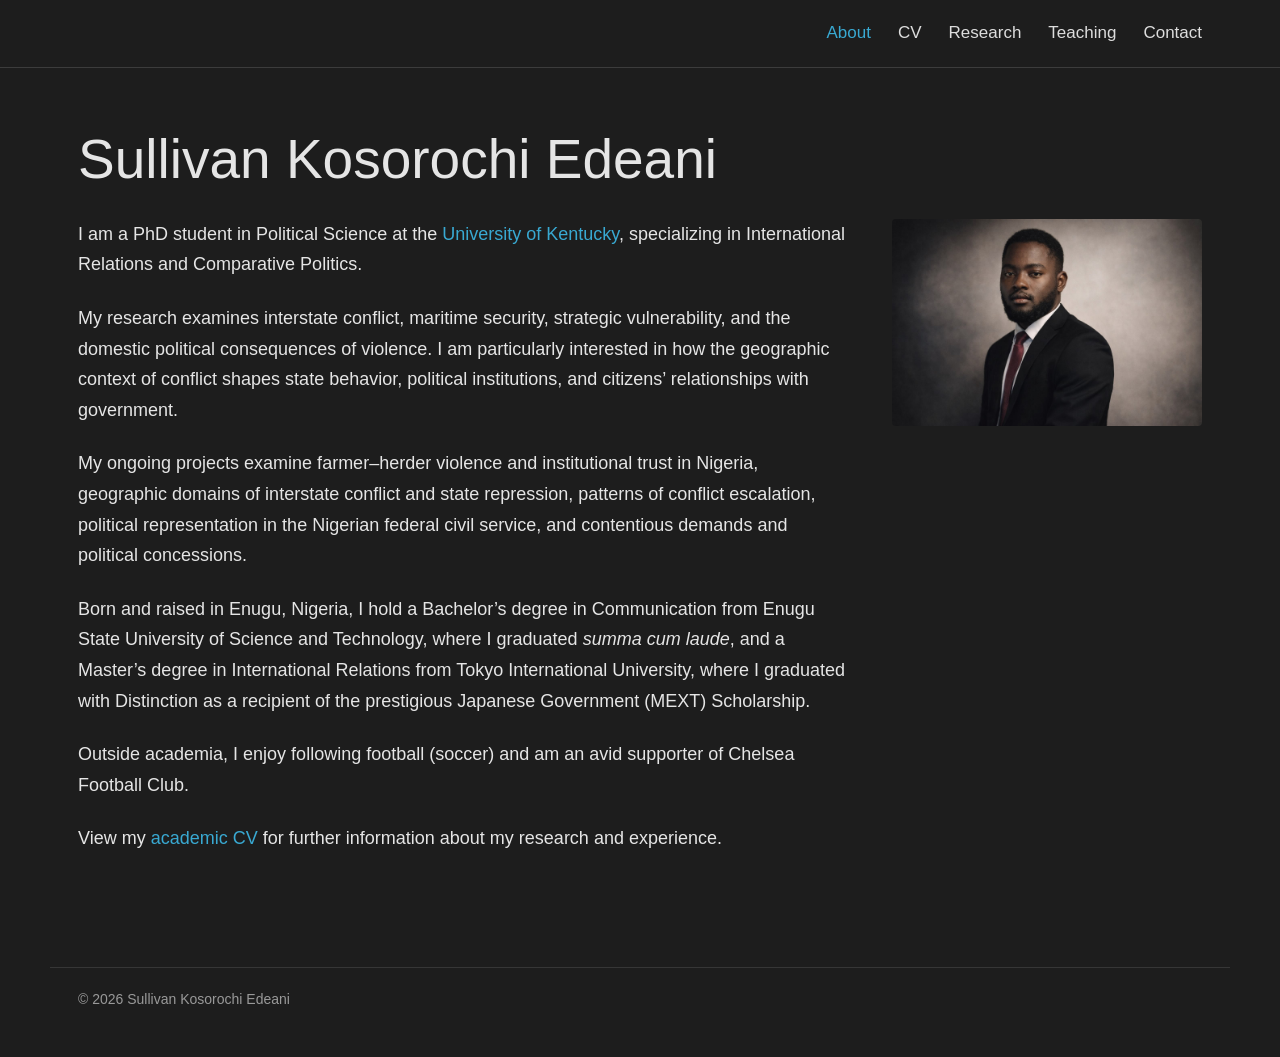
<file: index.html>
<!doctype html>
<html lang="en">
<head>
<meta charset="utf-8">
<meta name="viewport" content="width=device-width,initial-scale=1">
<meta name="description" content="Academic website of Sullivan Kosorochi Edeani, PhD student in Political Science at the University of Kentucky.">
<title>About | Sullivan Kosorochi Edeani</title>
<link rel="stylesheet" href="style.css">
</head>
<body>
<header><nav aria-label="Main navigation"><a href="index.html" aria-current="page">About</a><a href="CV.pdf" target="_blank" rel="noopener">CV</a><a href="research.html">Research</a><a href="teaching.html">Teaching</a><a href="contact.html">Contact</a></nav></header>
<main class="">
<section id="about" style="margin-top:0">
<h1>Sullivan Kosorochi Edeani</h1>
<div class="intro"><div>
<p>I am a PhD student in Political Science at the <a href="https://www.uky.edu/">University of Kentucky</a>, specializing in International Relations and Comparative Politics.</p>
<p>My research examines interstate conflict, maritime security, strategic vulnerability, and the domestic political consequences of violence. I am particularly interested in how the geographic context of conflict shapes state behavior, political institutions, and citizens’ relationships with government.</p>
<p>My ongoing projects examine farmer–herder violence and institutional trust in Nigeria, geographic domains of interstate conflict and state repression, patterns of conflict escalation, political representation in the Nigerian federal civil service, and contentious demands and political concessions.</p>
<p>Born and raised in Enugu, Nigeria, I hold a Bachelor’s degree in Communication from Enugu State University of Science and Technology, where I graduated <em>summa cum laude</em>, and a Master’s degree in International Relations from Tokyo International University, where I graduated with Distinction as a recipient of the prestigious Japanese Government (MEXT) Scholarship.</p>
<p>Outside academia, I enjoy following football (soccer) and am an avid supporter of Chelsea Football Club.</p>
<p>View my <a href="CV.pdf" target="_blank" rel="noopener">academic CV</a> for further information about my research and experience.</p>
</div><img class="portrait" src="profile.jpg" alt="Portrait of Sullivan Kosorochi Edeani"></div>
</section>
</main>
<footer>© 2026 Sullivan Kosorochi Edeani</footer>
</body></html>
</file>
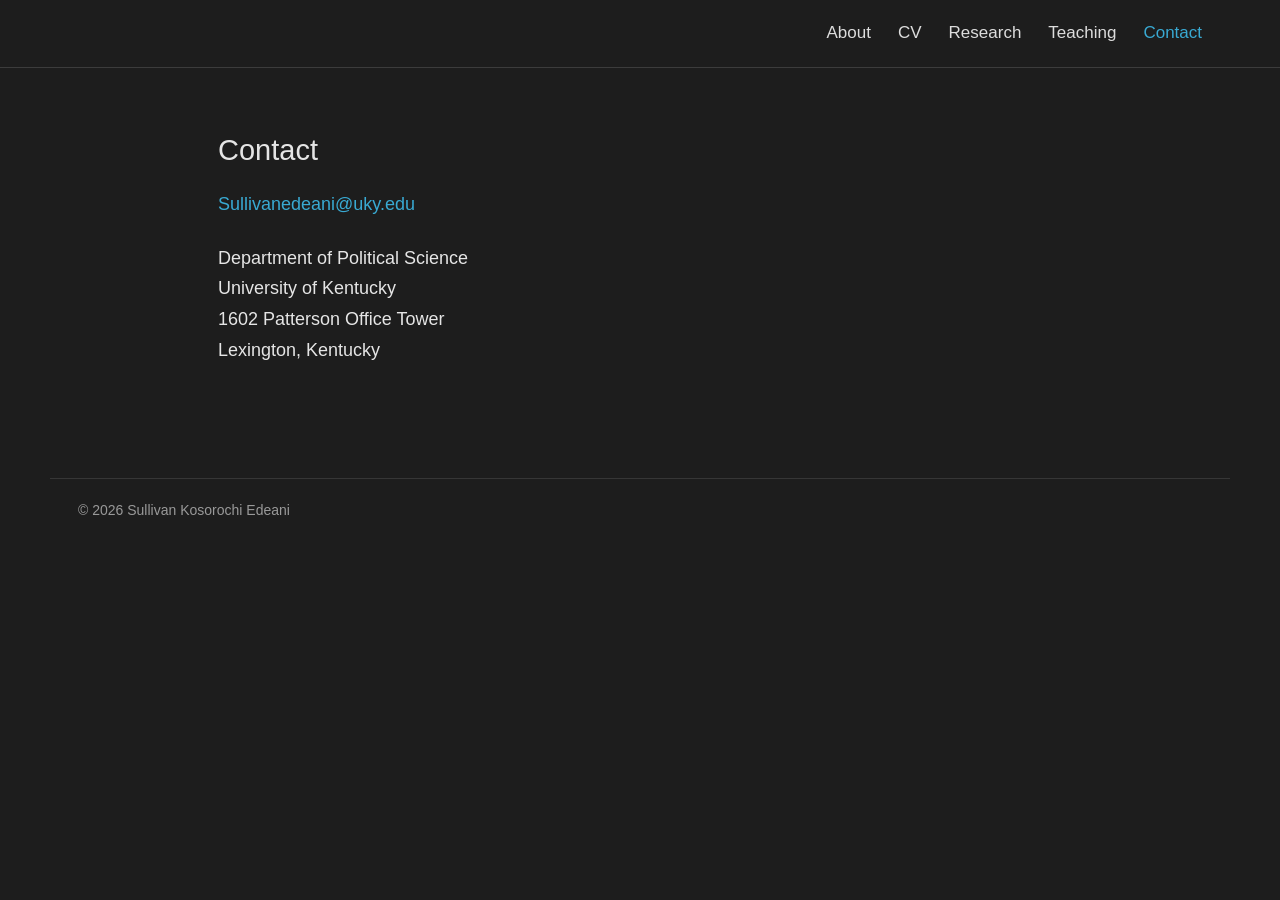
<file: contact.html>
<!doctype html>
<html lang="en">
<head>
<meta charset="utf-8">
<meta name="viewport" content="width=device-width,initial-scale=1">
<meta name="description" content="Academic website of Sullivan Kosorochi Edeani, PhD student in Political Science at the University of Kentucky.">
<title>Contact | Sullivan Kosorochi Edeani</title>
<link rel="stylesheet" href="style.css">
</head>
<body>
<header><nav aria-label="Main navigation"><a href="index.html">About</a><a href="CV.pdf" target="_blank" rel="noopener">CV</a><a href="research.html">Research</a><a href="teaching.html">Teaching</a><a href="contact.html" aria-current="page">Contact</a></nav></header>
<main class="page-content">
<section id="contact"><h2>Contact</h2><p><a href="mailto:Sullivanedeani@uky.edu">Sullivanedeani@uky.edu</a></p><p>Department of Political Science<br>University of Kentucky<br>1602 Patterson Office Tower<br>Lexington, Kentucky</p></section>
</main>
<footer>© 2026 Sullivan Kosorochi Edeani</footer>
</body></html>
</file>
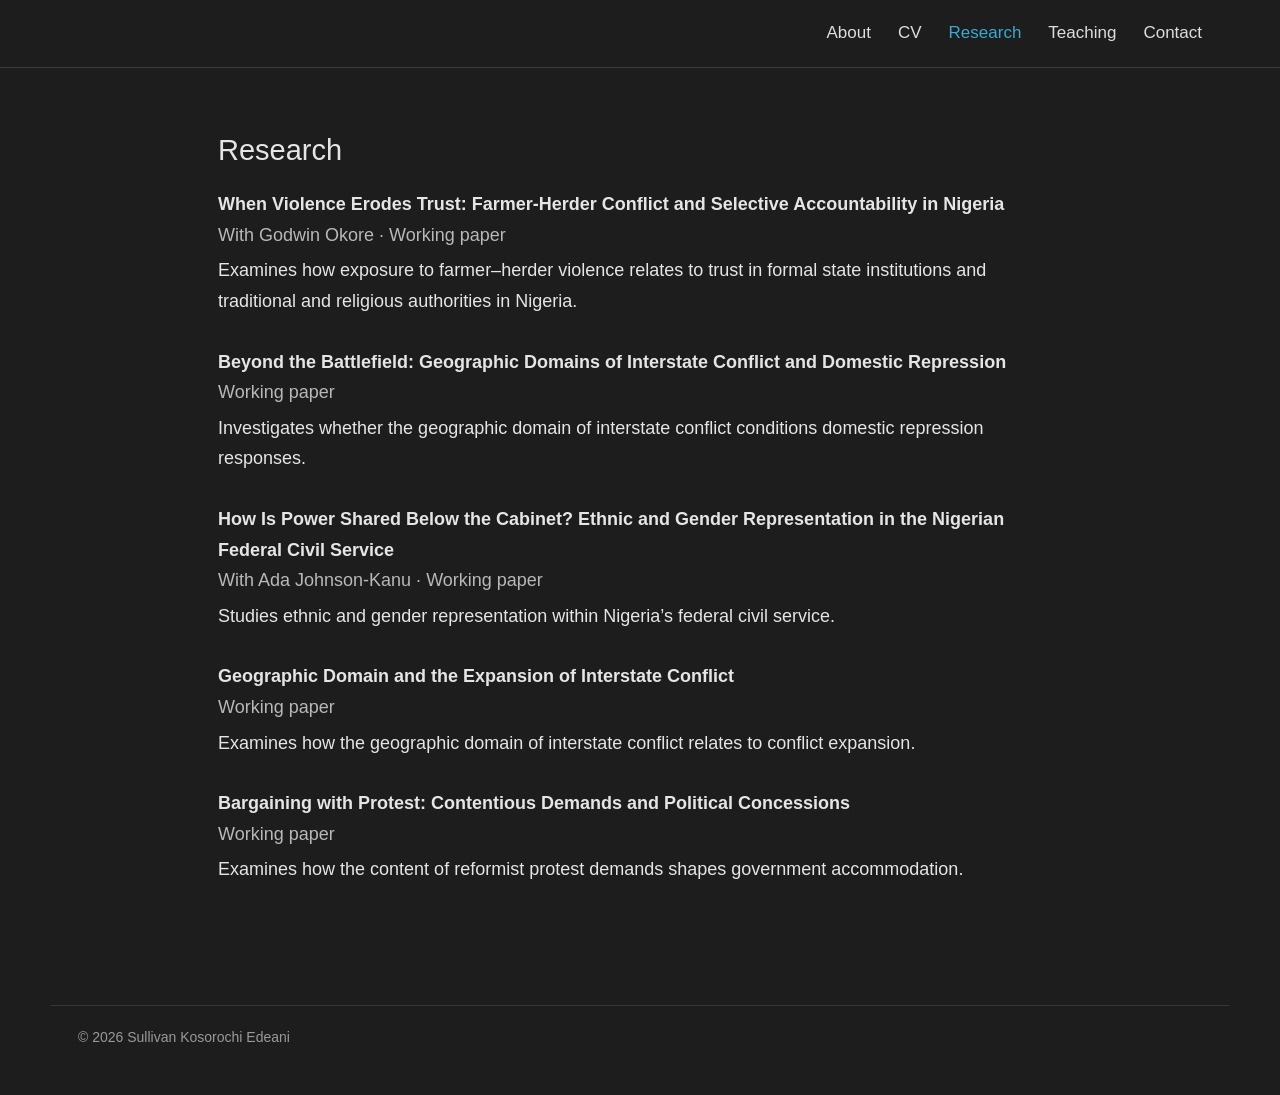
<file: research.html>
<!doctype html>
<html lang="en">
<head>
<meta charset="utf-8">
<meta name="viewport" content="width=device-width,initial-scale=1">
<meta name="description" content="Academic website of Sullivan Kosorochi Edeani, PhD student in Political Science at the University of Kentucky.">
<title>Research | Sullivan Kosorochi Edeani</title>
<link rel="stylesheet" href="style.css">
</head>
<body>
<header><nav aria-label="Main navigation"><a href="index.html">About</a><a href="CV.pdf" target="_blank" rel="noopener">CV</a><a href="research.html" aria-current="page">Research</a><a href="teaching.html">Teaching</a><a href="contact.html">Contact</a></nav></header>
<main class="page-content">
<section id="research"><h2>Research</h2>
<div class="paper"><strong>When Violence Erodes Trust: Farmer-Herder Conflict and Selective Accountability in Nigeria</strong><div class="subtle">With Godwin Okore · Working paper</div><p>Examines how exposure to farmer–herder violence relates to trust in formal state institutions and traditional and religious authorities in Nigeria.</p></div>
<div class="paper"><strong>Beyond the Battlefield: Geographic Domains of Interstate Conflict and Domestic Repression</strong><div class="subtle">Working paper</div><p>Investigates whether the geographic domain of interstate conflict conditions domestic repression responses.</p></div>
<div class="paper"><strong>How Is Power Shared Below the Cabinet? Ethnic and Gender Representation in the Nigerian Federal Civil Service</strong><div class="subtle">With Ada Johnson-Kanu · Working paper</div><p>Studies ethnic and gender representation within Nigeria’s federal civil service.</p></div>
<div class="paper"><strong>Geographic Domain and the Expansion of Interstate Conflict</strong><div class="subtle">Working paper</div><p>Examines how the geographic domain of interstate conflict relates to conflict expansion.</p></div>
<div class="paper"><strong>Bargaining with Protest: Contentious Demands and Political Concessions</strong><div class="subtle">Working paper</div><p>Examines how the content of reformist protest demands shapes government accommodation.</p></div>
</section>
</main>
<footer>© 2026 Sullivan Kosorochi Edeani</footer>
</body></html>
</file>
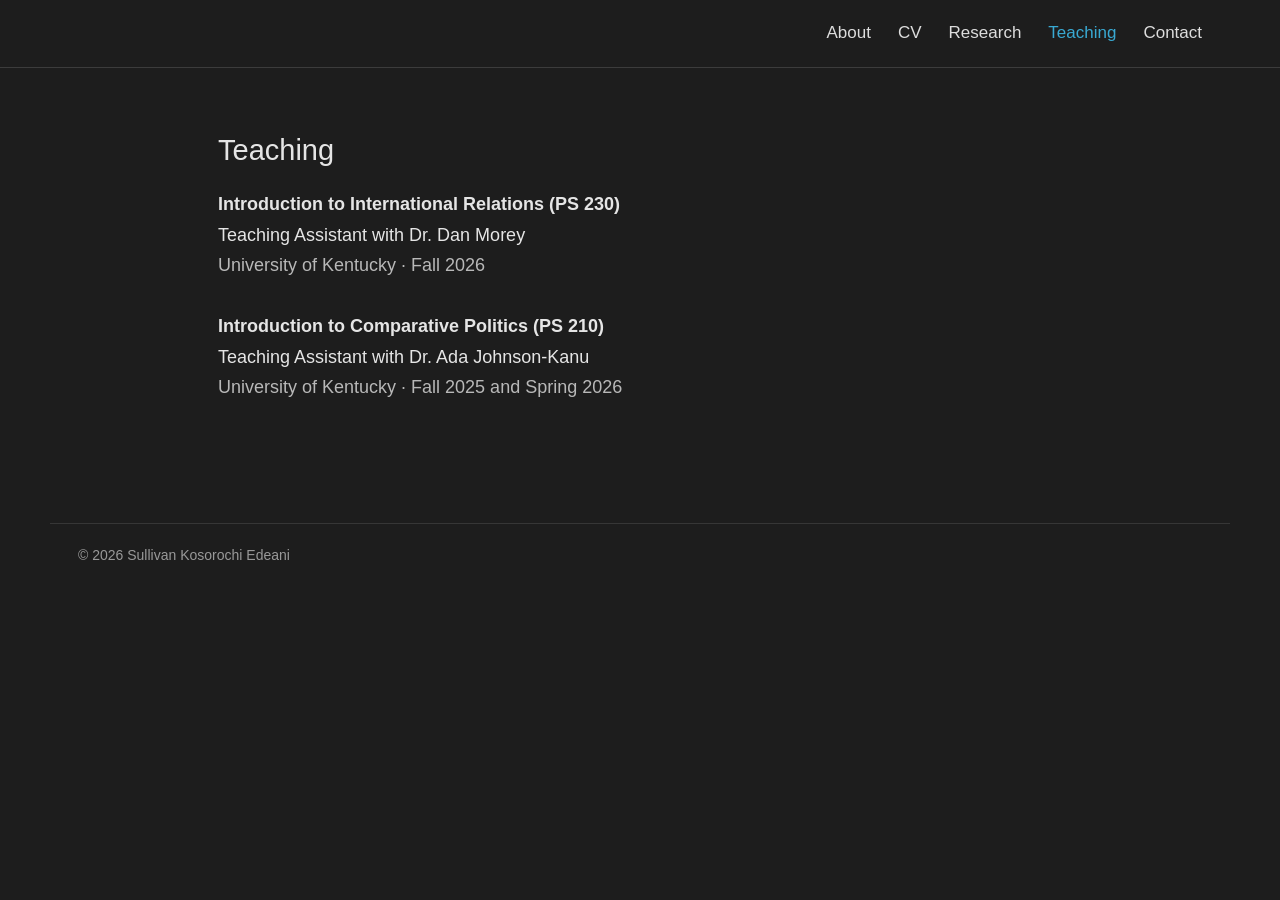
<file: teaching.html>
<!doctype html>
<html lang="en">
<head>
<meta charset="utf-8">
<meta name="viewport" content="width=device-width,initial-scale=1">
<meta name="description" content="Academic website of Sullivan Kosorochi Edeani, PhD student in Political Science at the University of Kentucky.">
<title>Teaching | Sullivan Kosorochi Edeani</title>
<link rel="stylesheet" href="style.css">
</head>
<body>
<header><nav aria-label="Main navigation"><a href="index.html">About</a><a href="CV.pdf" target="_blank" rel="noopener">CV</a><a href="research.html">Research</a><a href="teaching.html" aria-current="page">Teaching</a><a href="contact.html">Contact</a></nav></header>
<main class="page-content">
<section id="teaching"><h2>Teaching</h2>
<div class="teaching-item"><strong>Introduction to International Relations (PS 230)</strong><div>Teaching Assistant with Dr. Dan Morey</div><div class="subtle">University of Kentucky · Fall 2026</div></div>
<div class="teaching-item"><strong>Introduction to Comparative Politics (PS 210)</strong><div>Teaching Assistant with Dr. Ada Johnson-Kanu</div><div class="subtle">University of Kentucky · Fall 2025 and Spring 2026</div></div>
</section>
</main>
<footer>© 2026 Sullivan Kosorochi Edeani</footer>
</body></html>
</file>
<file: style.css>
:root{color-scheme:dark;--bg:#1d1d1d;--fg:#e5e5e5;--muted:#b8b8b8;--accent:#39a9d2}*{box-sizing:border-box}html{scroll-behavior:smooth}body{margin:0;background:var(--bg);color:var(--fg);font:18px/1.7 -apple-system,BlinkMacSystemFont,"Segoe UI",Arial,sans-serif}a{color:var(--accent);text-decoration:none}a:hover{text-decoration:underline}header{border-bottom:1px solid #3c3c3c}nav{max-width:1180px;margin:auto;padding:19px 28px;display:flex;gap:27px;justify-content:flex-end;flex-wrap:wrap}nav a{color:#ddd;font-size:17px}nav a[aria-current="page"]{color:var(--accent)}main{max-width:1180px;margin:0 auto;padding:58px 28px 90px}h1{font-size:clamp(36px,4.5vw,55px);font-weight:350;line-height:1.2;margin:0 0 27px}h2{font-size:29px;font-weight:450;margin:0 0 14px}p{margin:0 0 23px}.intro{display:grid;grid-template-columns:minmax(0,1fr) 310px;gap:42px;align-items:start}.portrait{width:100%;height:auto;border-radius:4px;display:block;object-fit:cover}section{scroll-margin-top:35px;margin-top:58px}section:not(:first-child){border-top:1px solid #363636;padding-top:30px}.subtle{color:var(--muted)}.paper{margin-bottom:23px}.paper strong{font-weight:550}.paper p{margin-top:5px}.teaching-item{margin-bottom:22px}footer{max-width:1180px;margin:auto;padding:20px 28px 45px;border-top:1px solid #363636;color:#999;font-size:14px}@media(max-width:740px){main{padding-top:38px}.intro{grid-template-columns:1fr}.portrait{max-width:300px}nav{justify-content:flex-start;gap:18px}body{font-size:16px}}

.page-content{max-width:900px}.page-content section{margin-top:0}.page-content h1{margin-bottom:36px}.page-content .paper{margin-bottom:30px}.page-content .teaching-item{margin-bottom:30px}
</file>
